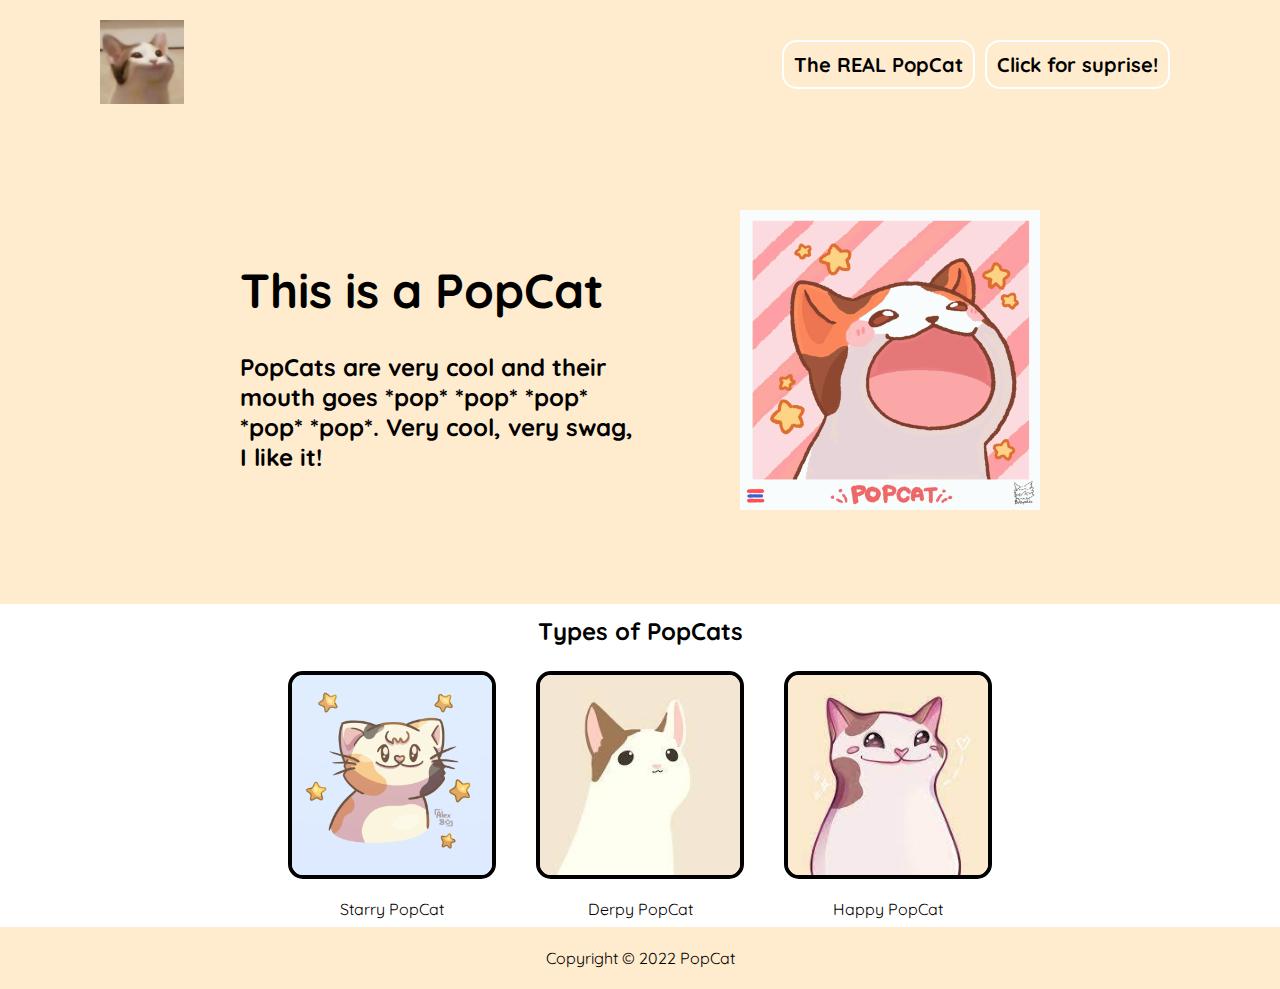
<file: index.html>
<!DOCTYPE html>
<html>
<head>
    <link href="https://fonts.googleapis.com/css2?family=Quicksand:wght@600&display=swap" rel="stylesheet">
    <link rel="icon" href = "images/popcattt.jpg">
  <link href="./css/main.css" type="text/css" rel="stylesheet">
  <title>PopCat - Official Page</title>
</head>

<body>
<div class="container">
    <nav class="navbar">
        <div class="headerlogo"> 
            <img src = "images/popcattt.jpg" height="84px" width="84px">
        </div>
        <div class="header-link">
            <a href="https://www.youtube.com/watch?v=FBZjN8vaXTs" target="_blank">The REAL PopCat</a>
            <a href="https://www.youtube.com/watch?v=dQw4w9WgXcQ" target="_blank">Click for suprise!</a>
        </div>
        
    </nav>
    <div class="center">
        <div class="centerText">
        <h1>This is a PopCat</h1>
        <p>PopCats are very cool and their mouth goes *pop* *pop* *pop* *pop* *pop*. Very cool, very swag, I like it!</p>
        </div>
        <div class="centerImage">
            <img src = "images/popcatgo.gif" height="300px" width="300px">
        </div>
    </div>
    <div class="content">
        <h2>Types of PopCats</h2>
    <div class="content-info">
        <div>
            <img src="images/popcat11.png">
            <p>Starry PopCat</p>
        </div>
        <div>
            <img src="images/popcat1111.jpg">
            <p>Derpy PopCat</p>
        </div>
        <div>
            <img src="images/popcat11111_1.jpg">
            <p>Happy PopCat</p>
        </div>
        <div></div>
    </div>
    </div>
    <div class="footer">
        <p>Copyright &copy; 2022 PopCat</p> 
</div>
</body>
</html>
</file>
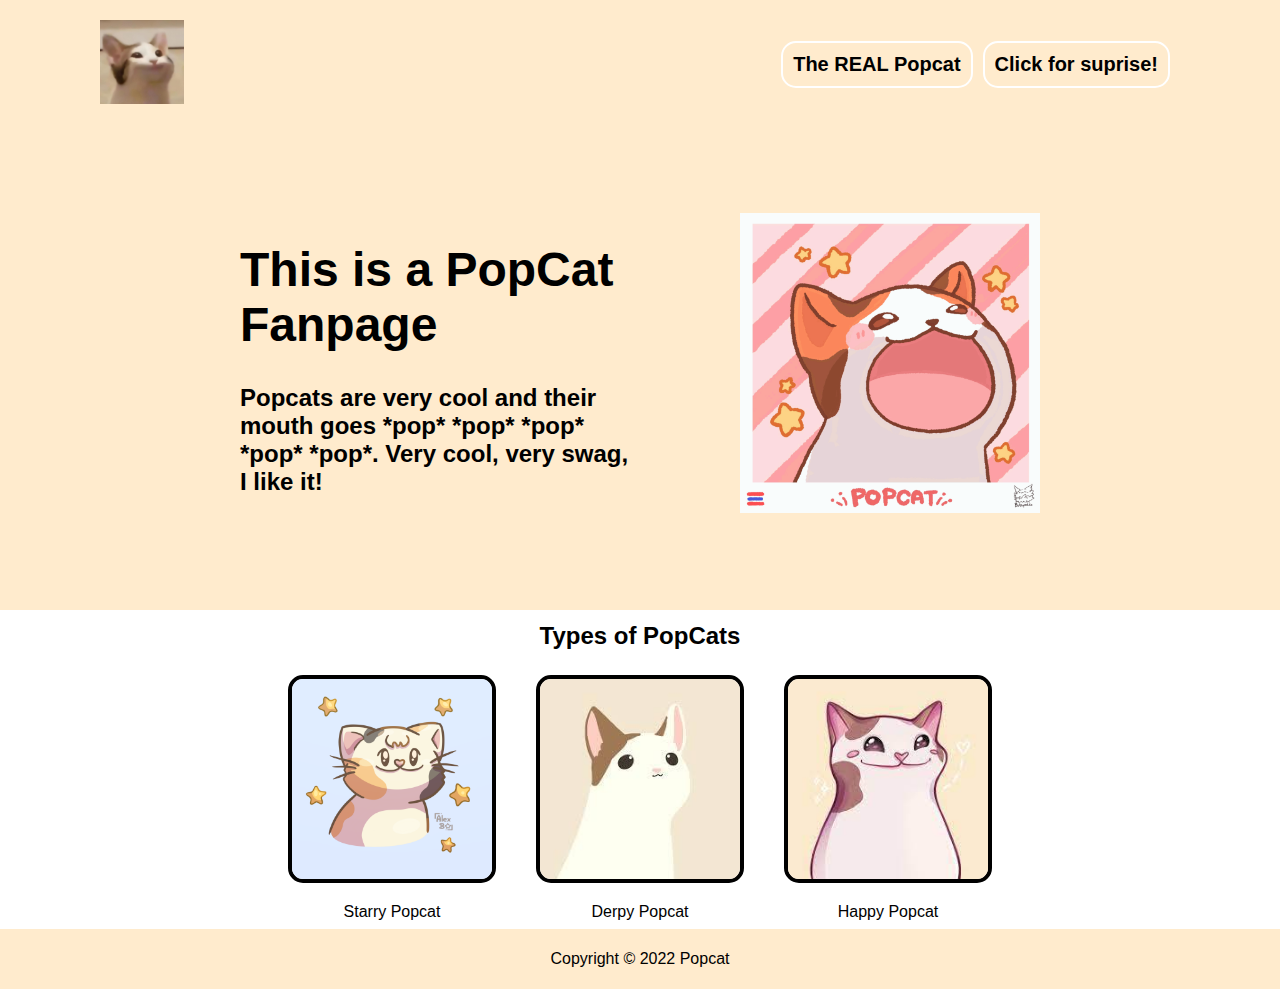
<file: main.html>
<!DOCTYPE html>
<html>
<head>
    <link rel="icon" href = "images/popcattt.jpg">
  <link href="./css/main.css" type="text/css" rel="stylesheet">
  <title>Popcat - Official Page</title>
</head>

<body>
<div class="container">
    <nav class="navbar">
        <div class="headerlogo"> 
            <img src = "images/popcattt.jpg" height="84px" width="84px">
        </div>
        <div class="header-link">
            <a href="https://www.youtube.com/watch?v=FBZjN8vaXTs" target="_blank">The REAL Popcat</a>
            <a href="https://www.youtube.com/watch?v=dQw4w9WgXcQ" target="_blank">Click for suprise!</a>
        </div>
        
    </nav>
    <div class="center">
        <div class="centerText">
        <h1>This is a PopCat Fanpage</h1>
        <p>Popcats are very cool and their mouth goes *pop* *pop* *pop* *pop* *pop*. Very cool, very swag, I like it!</p>
        </div>
        <div class="centerImage">
            <img src = "images/popcatgo.gif" height="300px" width="300px">
        </div>
    </div>
    <div class="content">
        <h2>Types of PopCats</h2>
    <div class="content-info">
        <div>
            <img src="images/popcat11.png">
            <p>Starry Popcat</p>
        </div>
        <div>
            <img src="images/popcat1111.jpg">
            <p>Derpy Popcat</p>
        </div>
        <div>
            <img src="images/popcat11111_1.jpg">
            <p>Happy Popcat</p>
        </div>
        <div></div>
    </div>
    </div>
    <div class="footer">
        <p>Copyright &copy; 2022 Popcat</p> 
</div>
</body>
</html>
</file>
<file: css/main.css>
/* *{
    border: 2px solid;
    color: red;
} */
body{
    text-align: center;
    font-family: 'Quicksand', sans-serif;
}

div{
    display: block;
}

h1{
    font-size: 48px;
    font-weight: bold;
    font-family: 'Quicksand', sans-serif;
}

.navbar{
    display: flex;
    color: white;
    background-color: blanchedalmond;
    padding: 20px 0px 20px 100px;
    align-items: center;
    margin: -8px;
    font-family: 'Quicksand', sans-serif;
}

.header-link{
    display: flex;
    margin-left: auto;
    padding: 0px 100px 0px 0px;
}

.header-link a{
    padding: 10px;
    font-family: 'Quicksand', sans-serif;
    font-size: 20px;
    font-weight: bold;
    text-decoration: none;
    color: black;
    margin-right: 10px;
    border: 2px solid white;
    border-radius: 15px;

}

.header-link a:hover{
    background-color: white;
    color: black;
}

.header-link a:active{
    background-color: white;
    color: orange;
}


.center{
    background-color: blanchedalmond;
    padding: 90px;
    margin: -8px;
    display: flex;
    align-items: center;
    justify-content: center;
}

.centerText{
    flex-basis: 400px;
    flex-direction: column;
    margin-right: 100px;
    text-align: left;

}

.centerText p{
    font-size: 24px;
    font-weight: bold;
    font-family: 'Quicksand', sans-serif;
}

.content{
    align-items: center;
}

.content-info{
    display: flex;
    justify-content: center;
    z-index: -2;
}

.content-info img{
    width: 200px;
    height: 200px;
    object-fit: cover;
    border: 4px solid black;
    border-radius: 15px;
    margin: 5px 20px 0px 20px;

}

.footer{
    background-color: blanchedalmond;
    color: black;
    font-family: 'Quicksand', sans-serif;
    border-color: blanchedalmond;
    padding: 5px;
    margin: -8px;
    align-items: center;

}
</file>
